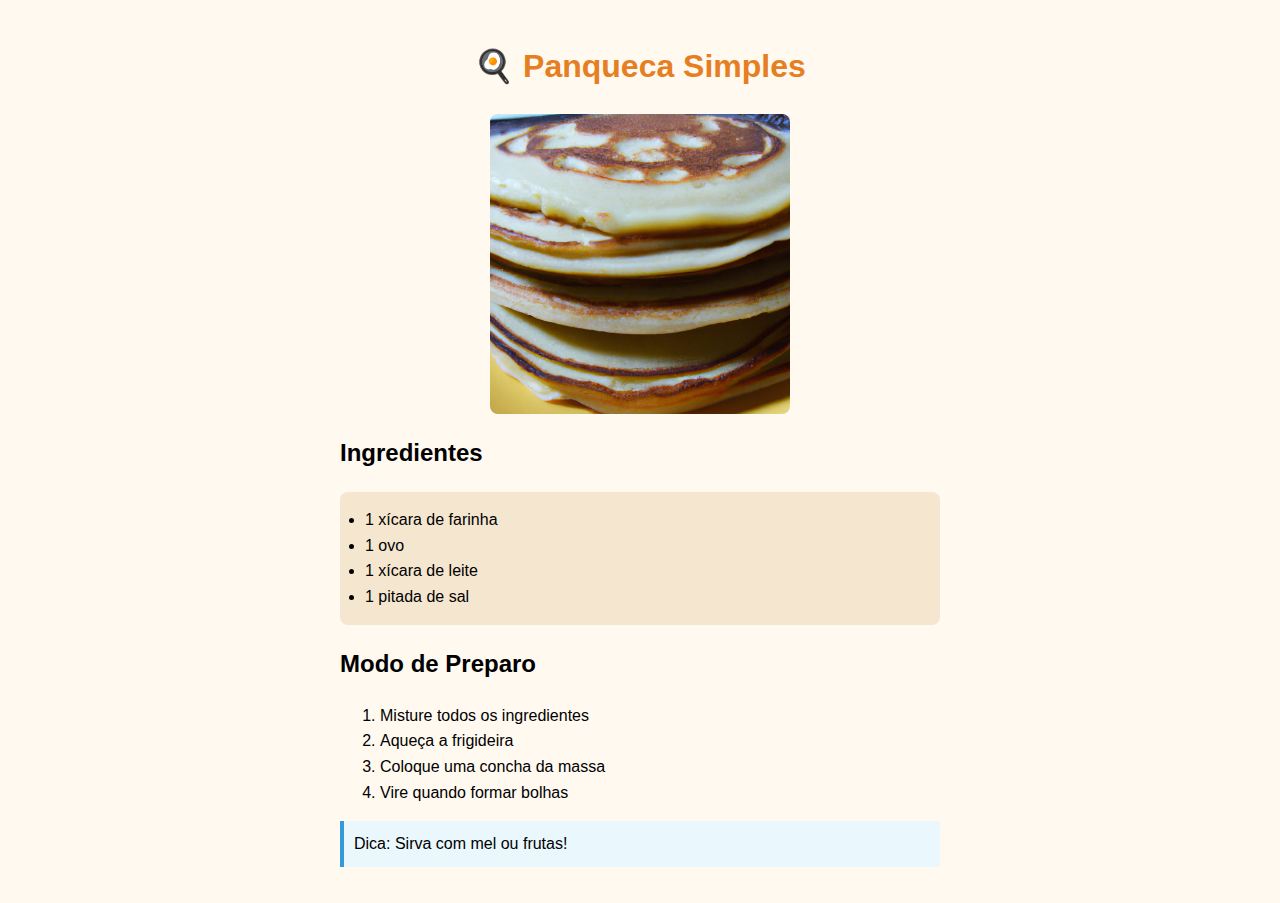
<file: Index.html>
<!DOCTYPE html>
<html lang="pt-BR">
<head>
    <meta charset="UTF-8">
    <meta name="viewport" content="width=device-width, initial-scale=1.0">
    <title>Receita de Panqueca</title>
    <style>
        body {
            font-family: 'Arial', sans-serif;
            line-height: 1.6;
            max-width: 600px;
            margin: 0 auto;
            padding: 20px;
            background-color: #fff9f0;
        }
        h1 {
            color: #e67e22;
            text-align: center;
        }
        img {
            max-width: 100%;
            border-radius: 8px;
            display: block;
            margin: 10px auto;
        }
        ul {
            background: #f5e6d0;
            padding: 15px 25px;
            border-radius: 8px;
        }
        .dica {
            background: #eaf7fd;
            padding: 10px;
            border-left: 4px solid #3498db;
        }
    </style>
</head>
<body>
    <h1>🍳 Panqueca Simples</h1>
    <img src="panqueca.jpg" alt="Panqueca pronta" width="300">
    
    <h2>Ingredientes</h2>
    <ul>
        <li>1 xícara de farinha</li>
        <li>1 ovo</li>
        <li>1 xícara de leite</li>
        <li>1 pitada de sal</li>
    </ul>
    
    <h2>Modo de Preparo</h2>
    <ol>
        <li>Misture todos os ingredientes</li>
        <li>Aqueça a frigideira</li>
        <li>Coloque uma concha da massa</li>
        <li>Vire quando formar bolhas</li>
    </ol>
    
    <p class="dica">Dica: Sirva com mel ou frutas!</p>
</body>
</html>
</file>
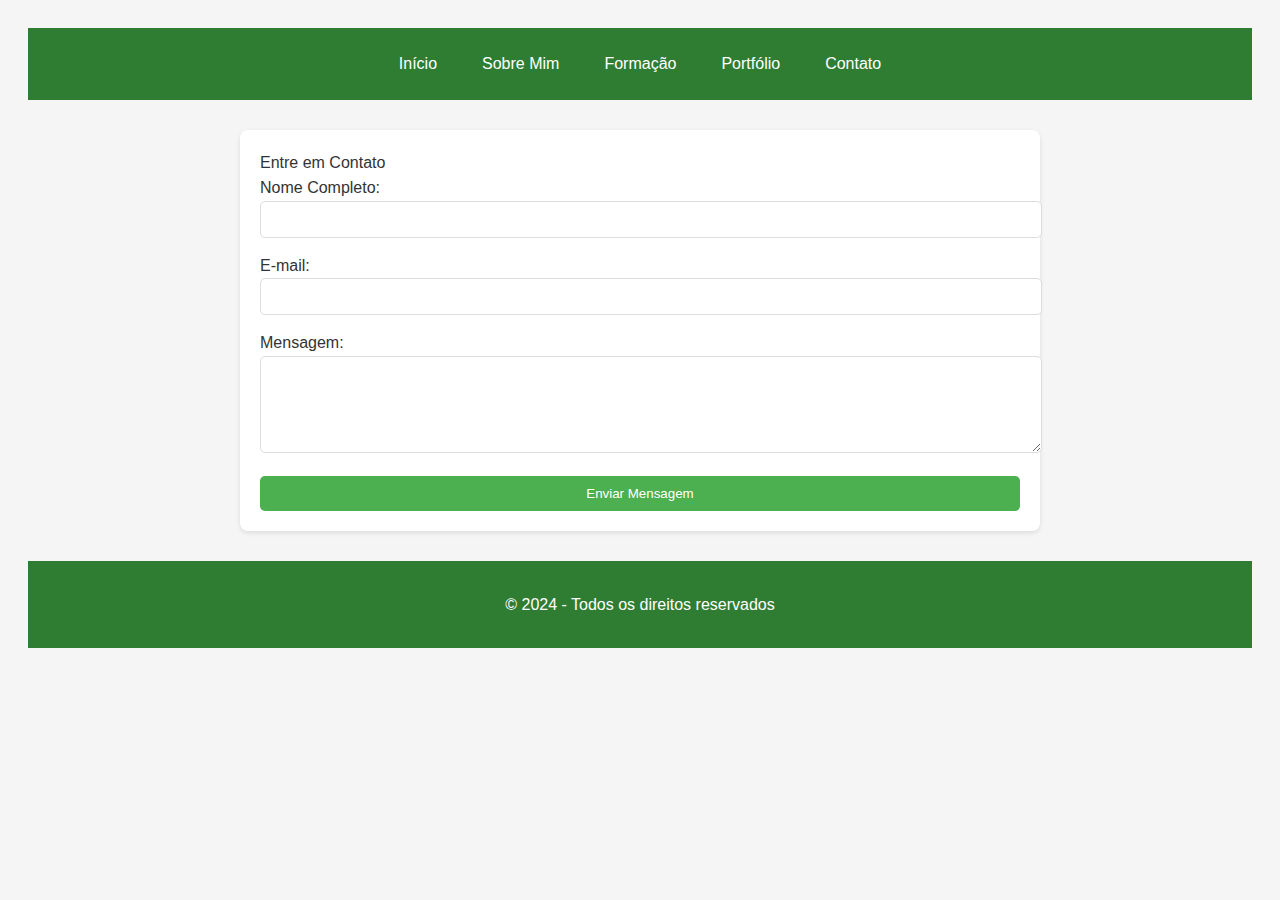
<file: contato.html>
<!DOCTYPE html>
<html lang="pt-BR">
<head>
    <meta charset="UTF-8">
    <meta name="viewport" content="width=device-width, initial-scale=1.0">
    <title>Contato - Meu Portfólio</title>
    <link rel="stylesheet" href="css/estilo.css">
</head>
<body>
    <header>
        <nav>
            <a href="index.html">Início</a>
            <a href="sobre.html">Sobre Mim</a>
            <a href="formacao.html">Formação</a>
            <a href="portfolio.html">Portfólio</a>
            <a href="contato.html">Contato</a>
        </nav>
    </header>

    <main>
        <section> <! Um formulario de contato bem direto
            <h2>Entre em Contato</h2>
            
            <form class="form-contato">
                <div class="campo">
                    <label for="nome">Nome Completo:</label>
                    <input type="text" id="nome" required>
                </div>
                
                <div class="campo">
                    <label for="email">E-mail:</label>
                    <input type="email" id="email" required>
                </div>
                
                <div class="campo">
                    <label for="mensagem">Mensagem:</label>
                    <textarea id="mensagem" rows="5" required></textarea>
                </div>
                
                <button type="submit" class="botao">Enviar Mensagem</button>
            </form>
        </section>
    </main>

    <footer>
        <p>© 2024 - Todos os direitos reservados</p>
    </footer>
</body>
</html>
</file>
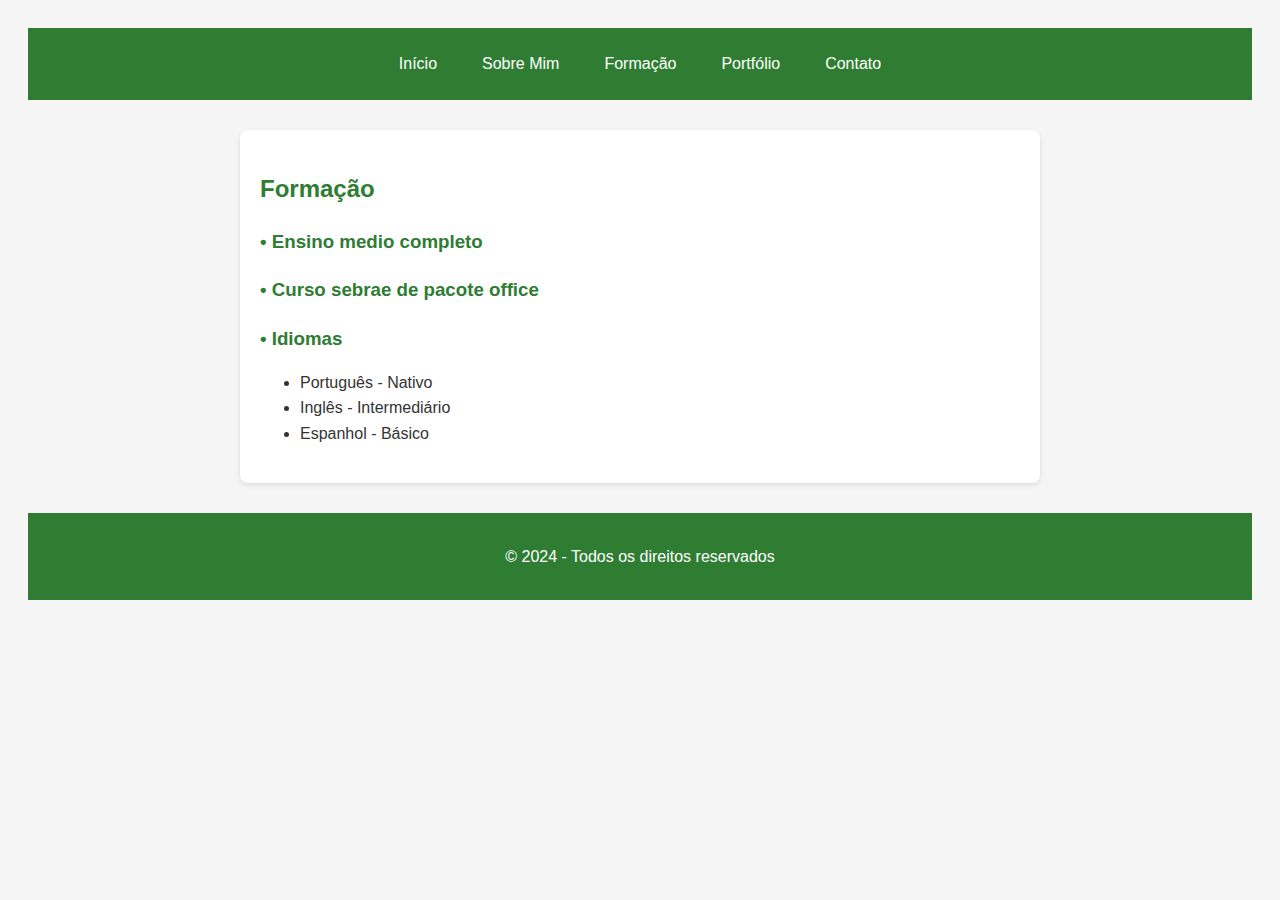
<file: formacao.html>
<!DOCTYPE html>
<html lang="pt-BR">
<head>
    <meta charset="UTF-8">
    <meta name="viewport" content="width=device-width, initial-scale=1.0">
    <title>Formação - Meu Portfólio</title>
    <link rel="stylesheet" href="css/estilo.css">
</head>
<body>
    <header>
        <nav>
            <a href="index.html">Início</a>
            <a href="sobre.html">Sobre Mim</a>
            <a href="formacao.html">Formação</a>
            <a href="portfolio.html">Portfólio</a>
            <a href="contato.html">Contato</a>
        </nav>
    </header>

    <main>
        <section>
            <h2>Formação </h2>
            
            <div class="lista-formacao">
                <h3>• Ensino medio completo</h3>
                
                
                <h3>• Curso sebrae de pacote office</h3>
                
            </div>

            <h3> • Idiomas</h3>
            <ul>
                <li>Português - Nativo</li>
                <li>Inglês - Intermediário</li>
                <li>Espanhol - Básico</li>
            </ul>
        </section>
    </main>

    <footer>
        <p>© 2024 - Todos os direitos reservados</p>
    </footer>
</body>
</html>
</file>
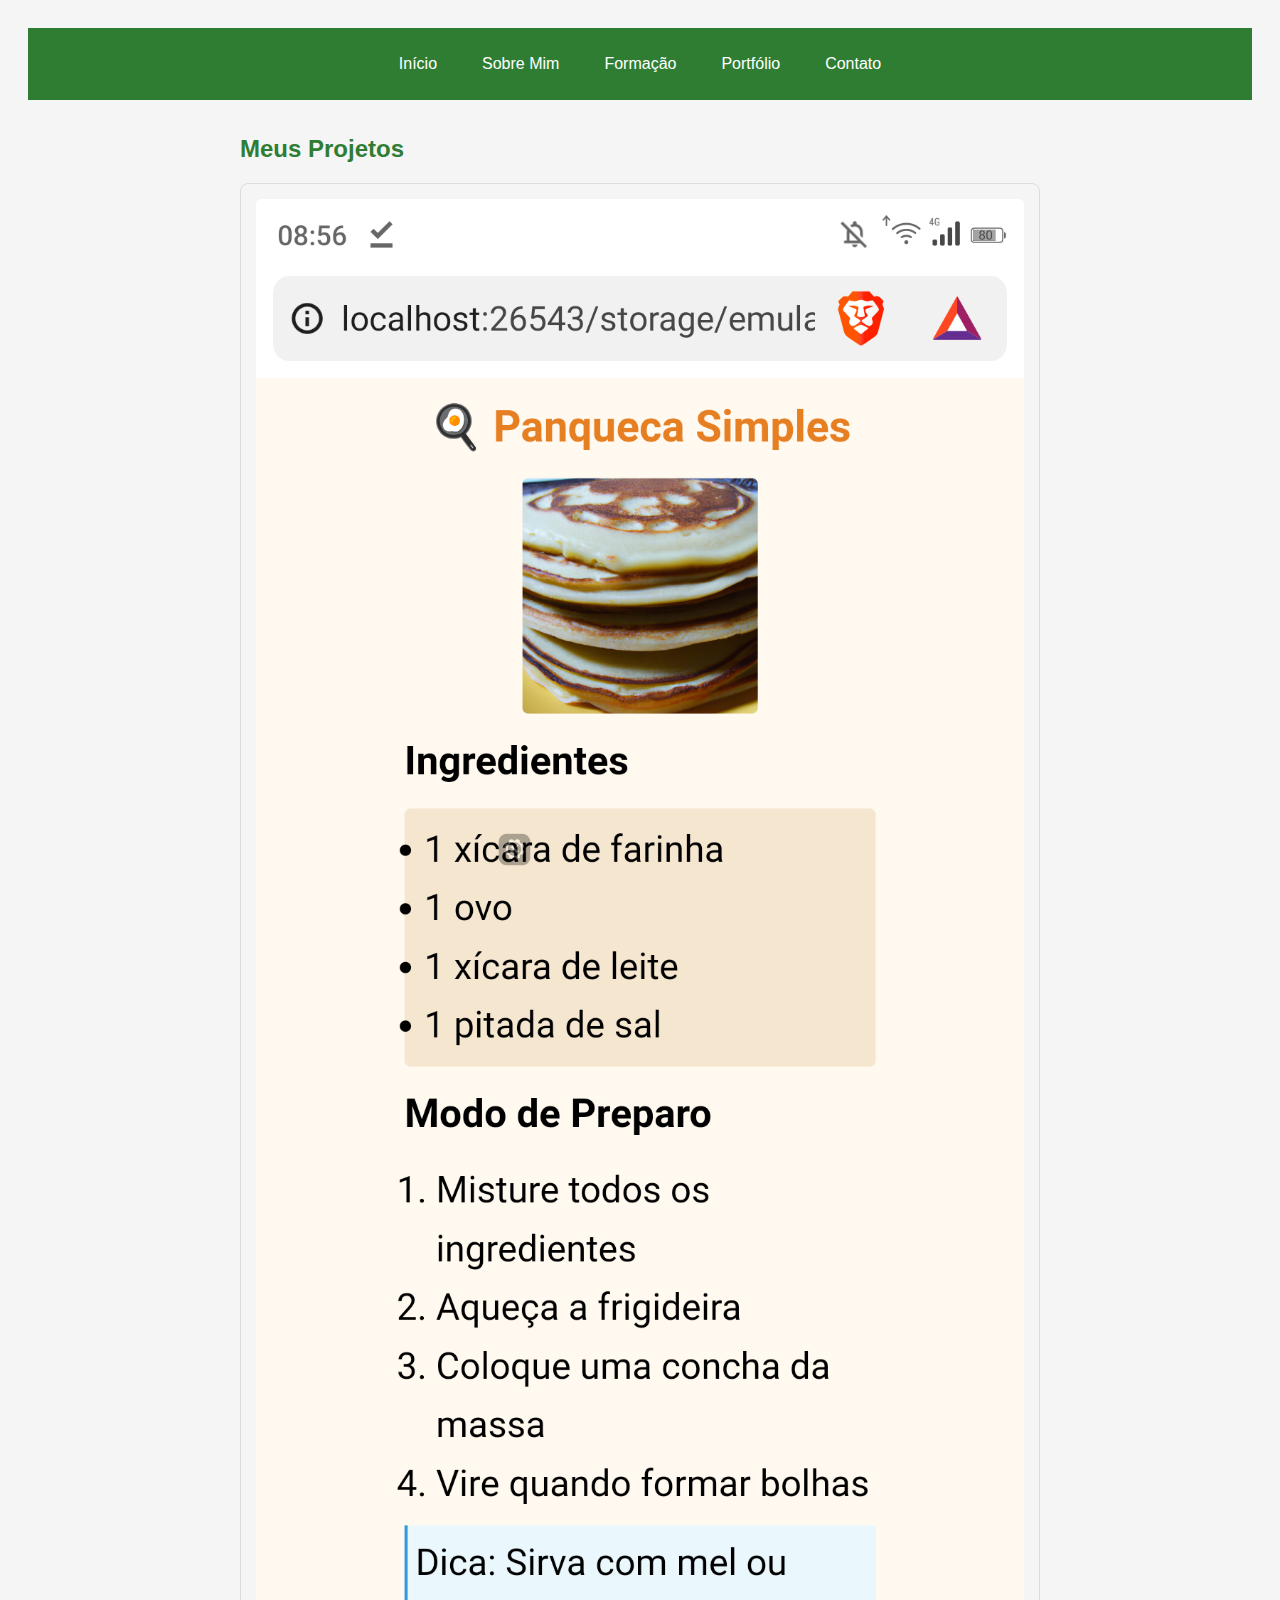
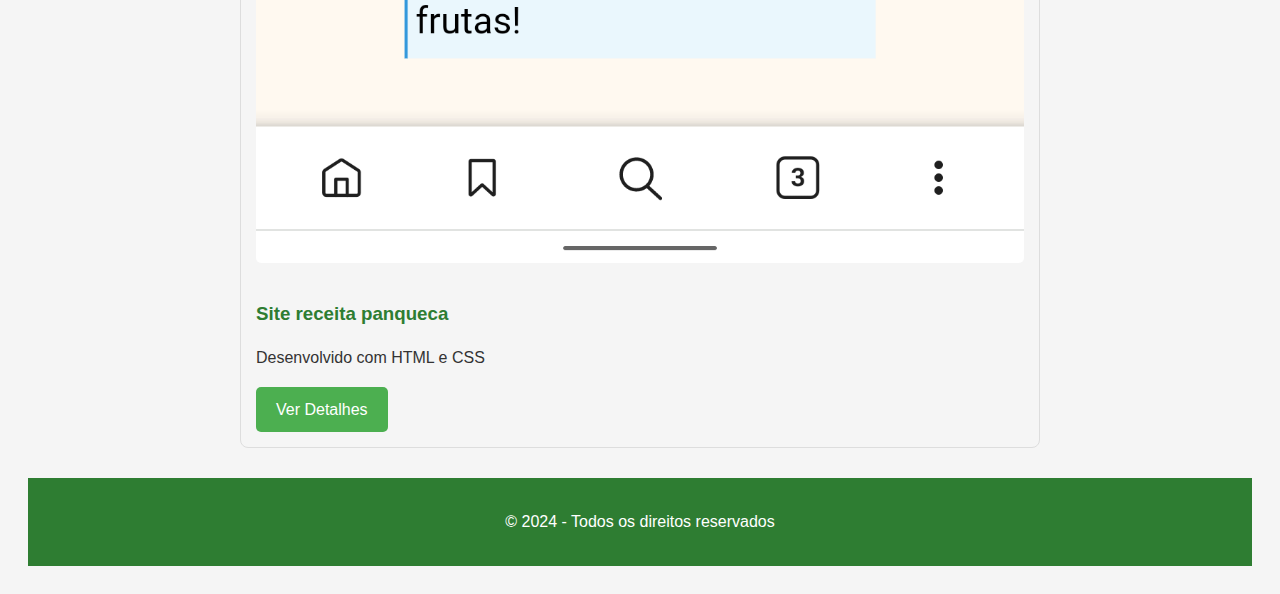
<file: portfolio.html>
<!DOCTYPE html>
<html lang="pt-BR">
<head>
    <meta charset="UTF-8">
    <meta name="viewport" content="width=device-width, initial-scale=1.0">
    <title>Portfólio - Meu Portfólio</title>
    <link rel="stylesheet" href="css/estilo.css">
</head>
<body>
    <header>
        <nav>
            <a href="index.html">Início</a>
            <a href="sobre.html">Sobre Mim</a>
            <a href="formacao.html">Formação</a>
            <a href="portfolio.html">Portfólio</a>
            <a href="contato.html">Contato</a>
        </nav>
    </header>

    <main> <! abaixo há um link para meu projeto e uma pré visualizacão
        <section>
            <h2>Meus Projetos</h2>
            
            <div class="projeto">
                <img src="imagens/projeto1.png" alt="site receita">
                <h3>Site receita panqueca</h3>
                <p>Desenvolvido com HTML e CSS </p>
                <a href="https://troncocommusgo.github.io/Projeto.html" class="botao">Ver Detalhes</a>
            </div>
        </section>
    </main>

    <footer>
        <p>© 2024 - Todos os direitos reservados</p>
    </footer>
</body>
</html>
</file>
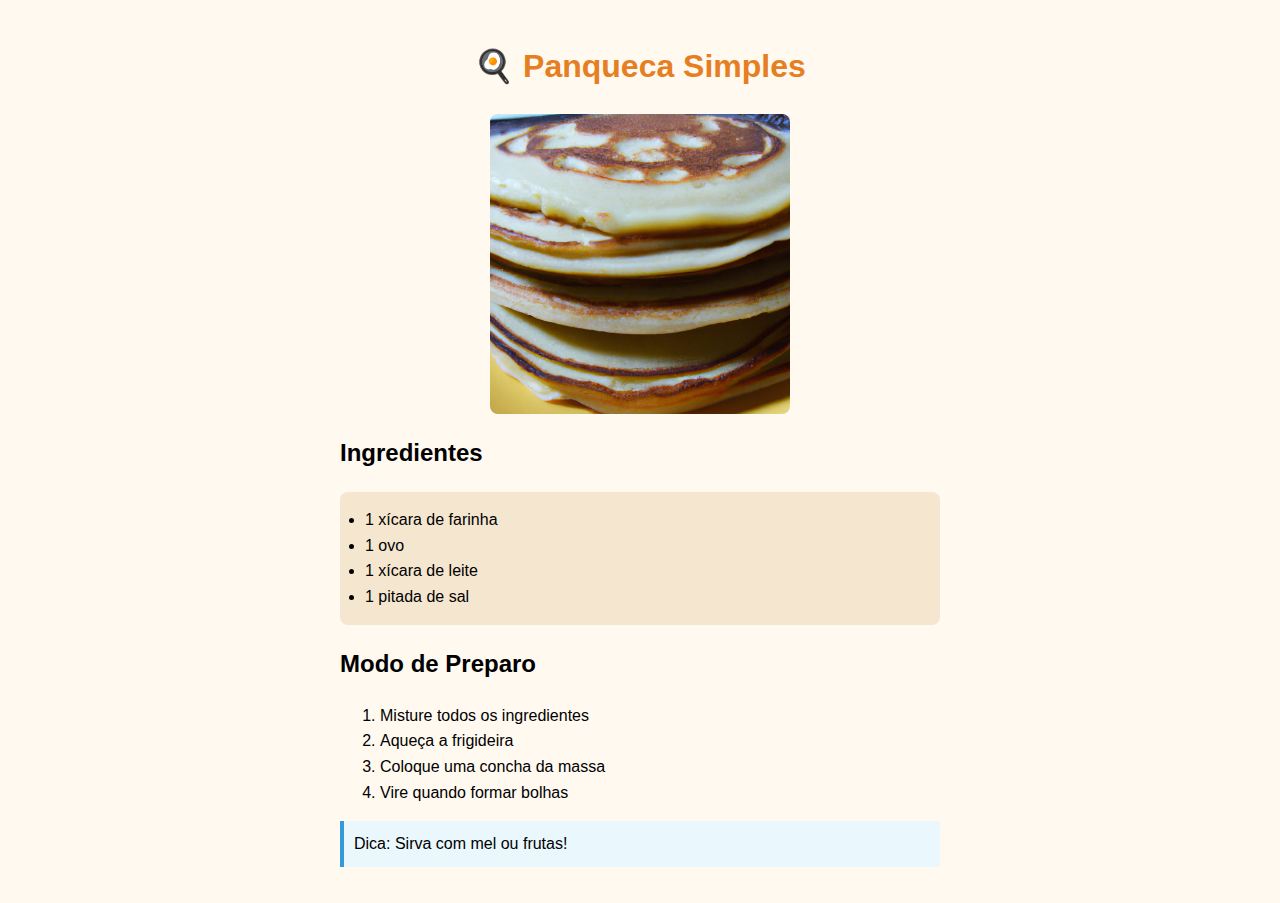
<file: projeto 1.html>
<!DOCTYPE html>
<html lang="pt-BR">
<head>
    <meta charset="UTF-8">
    <meta name="viewport" content="width=device-width, initial-scale=1.0">
    <title>Receita de Panqueca</title>
    <style>
        body {
            font-family: 'Arial', sans-serif;
            line-height: 1.6;
            max-width: 600px;
            margin: 0 auto;
            padding: 20px;
            background-color: #fff9f0;
        }
        h1 {
            color: #e67e22;
            text-align: center;
        }
        img {
            max-width: 100%;
            border-radius: 8px;
            display: block;
            margin: 10px auto;
        }
        ul {
            background: #f5e6d0;
            padding: 15px 25px;
            border-radius: 8px;
        }
        .dica {
            background: #eaf7fd;
            padding: 10px;
            border-left: 4px solid #3498db;
        }
    </style>
</head>
<body>
    <h1>🍳 Panqueca Simples</h1>
    <img src="panqueca.jpg" alt="Panqueca pronta" width="300">
    
    <h2>Ingredientes</h2>
    <ul>
        <li>1 xícara de farinha</li>
        <li>1 ovo</li>
        <li>1 xícara de leite</li>
        <li>1 pitada de sal</li>
    </ul>
    
    <h2>Modo de Preparo</h2>
    <ol>
        <li>Misture todos os ingredientes</li>
        <li>Aqueça a frigideira</li>
        <li>Coloque uma concha da massa</li>
        <li>Vire quando formar bolhas</li>
    </ol>
    
    <p class="dica">Dica: Sirva com mel ou frutas!</p>
</body>
</html>
</file>
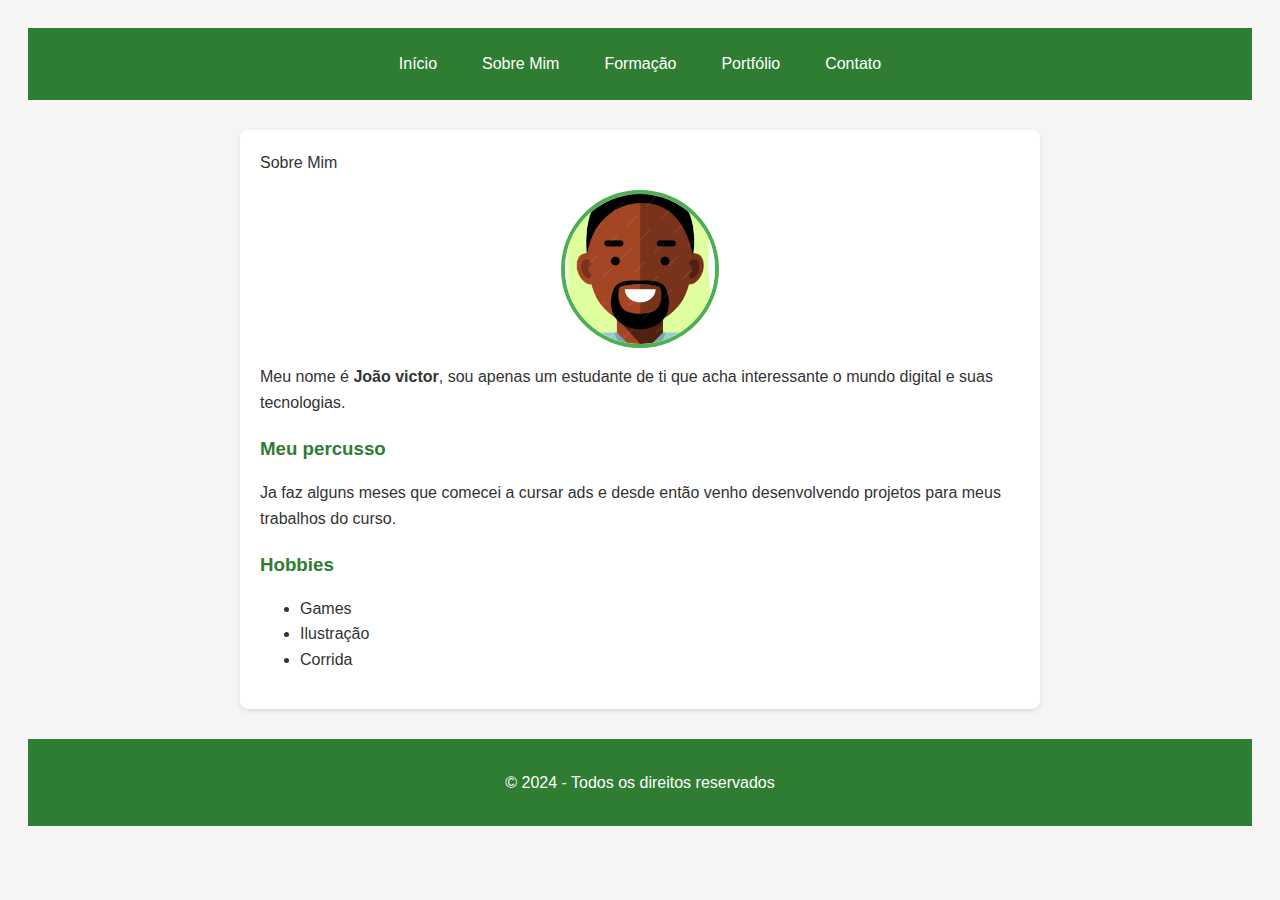
<file: sobre.html>
<!DOCTYPE html>
<html lang="pt-BR">
<head>
    <meta charset="UTF-8">
    <meta name="viewport" content="width=device-width, initial-scale=1.0">
    <title>Sobre Mim - Meu Portfólio</title>
    <link rel="stylesheet" href="css/estilo.css">
</head>
<body>
    <header>
        <nav>
            <a href="index.html">Início</a>
            <a href="sobre.html">Sobre Mim</a>
            <a href="formacao.html">Formação</a>
            <a href="portfolio.html">Portfólio</a>
            <a href="contato.html">Contato</a>
        </nav>
    </header> 

    <main>
        <section> <! uma imagem minha com paragrafos de descrição
            <h2>Sobre Mim</h2>
            <img src="imagens/perfil.png" alt="Minha foto" class="foto-perfil">
            <p>Meu nome é <strong>João victor</strong>, sou apenas um estudante de ti que acha interessante o mundo digital e suas tecnologias.</p>
            
            <h3>Meu percusso</h3>
            <p>Ja faz alguns meses que comecei a cursar ads e desde então venho desenvolvendo projetos para meus trabalhos do curso.</p>
            
            <h3>Hobbies</h3>
            <ul>
                <li>Games</li>
                <li>Ilustração</li>
                <li>Corrida</li>
            </ul>
        </section>
    </main>

    <footer>
        <p>© 2024 - Todos os direitos reservados</p>
    </footer>
</body>
</html>
</file>
<file: css/estilo.css>
{
  margin: 0;
  padding: 0;
  box-sizing: border-box;
}

body {
  font-family: 'Arial', sans-serif;
  line-height: 1.6;
  color: #333333;
  background-color: #f5f5f5;
  padding: 20px;
}

/* CABEÇALHO */
header {
  background-color: #2e7d32; /* Verde escuro */
  padding: 15px 0;
  text-align: center;
  margin-bottom: 30px;
}

nav {
  display: flex;
  justify-content: center;
  gap: 15px;
  flex-wrap: wrap;
}

nav a {
  color: white;
  text-decoration: none;
  padding: 8px 15px;
  border-radius: 5px;
}

nav a:hover {
  background-color: #4caf50; /* Verde claro */
}

/* CONTEÚDO PRINCIPAL */
main {
  max-width: 800px;
  margin: 0 auto;
}

section {
  background-color: white;
  border-radius: 8px;
  padding: 20px;
  margin-bottom: 25px;
  box-shadow: 0 2px 5px rgba(0,0,0,0.1);
}

h1, h2, h3 {
  color: #2e7d32; /* Verde escuro */
  margin-bottom: 15px;
}

h1 {
  font-size: 2rem;
  border-bottom: 2px solid #4caf50; /* Verde claro */
  padding-bottom: 5px;
}

/* SOBRE MIM */
.foto-perfil {
  width: 150px;
  height: 150px;
  border-radius: 50%;
  object-fit: cover;
  border: 4px solid #4caf50; /* Verde claro */
  display: block;
  margin: 15px auto;
}

/* PORTFÓLIO */
.projeto {
  border: 1px solid #ddd;
  border-radius: 8px;
  padding: 15px;
  margin-bottom: 20px;
}

.projeto img {
  width: 100%;
  border-radius: 5px;
  margin-bottom: 10px;
}

/* FORMULÁRIO */
.form-contato {
  display: flex;
  flex-direction: column;
  gap: 15px;
}

.campo input,
.campo textarea {
  width: 100%;
  padding: 10px;
  border: 1px solid #ddd;
  border-radius: 5px;
}

/* BOTÕES */
.botao {
  display: inline-block;
  background-color: #4caf50; /* Verde claro */
  color: white;
  padding: 10px 20px;
  border-radius: 5px;
  text-decoration: none;
  border: none;
  cursor: pointer;
}

.botao:hover {
  background-color: #2e7d32; /* Verde escuro */
}

/* RODAPÉ */
footer {
  text-align: center;
  padding: 15px;
  background-color: #2e7d32; /* Verde escuro */
  color: white;
  margin-top: 30px;
}

/* RESPONSIVIDADE */
@media (max-width: 600px) {
  body {
    padding: 10px;
  }
  
  nav {
    flex-direction: column;
    align-items: center;
    gap: 10px;
  }
  
  section {
    padding: 15px;
  }
}
</file>
